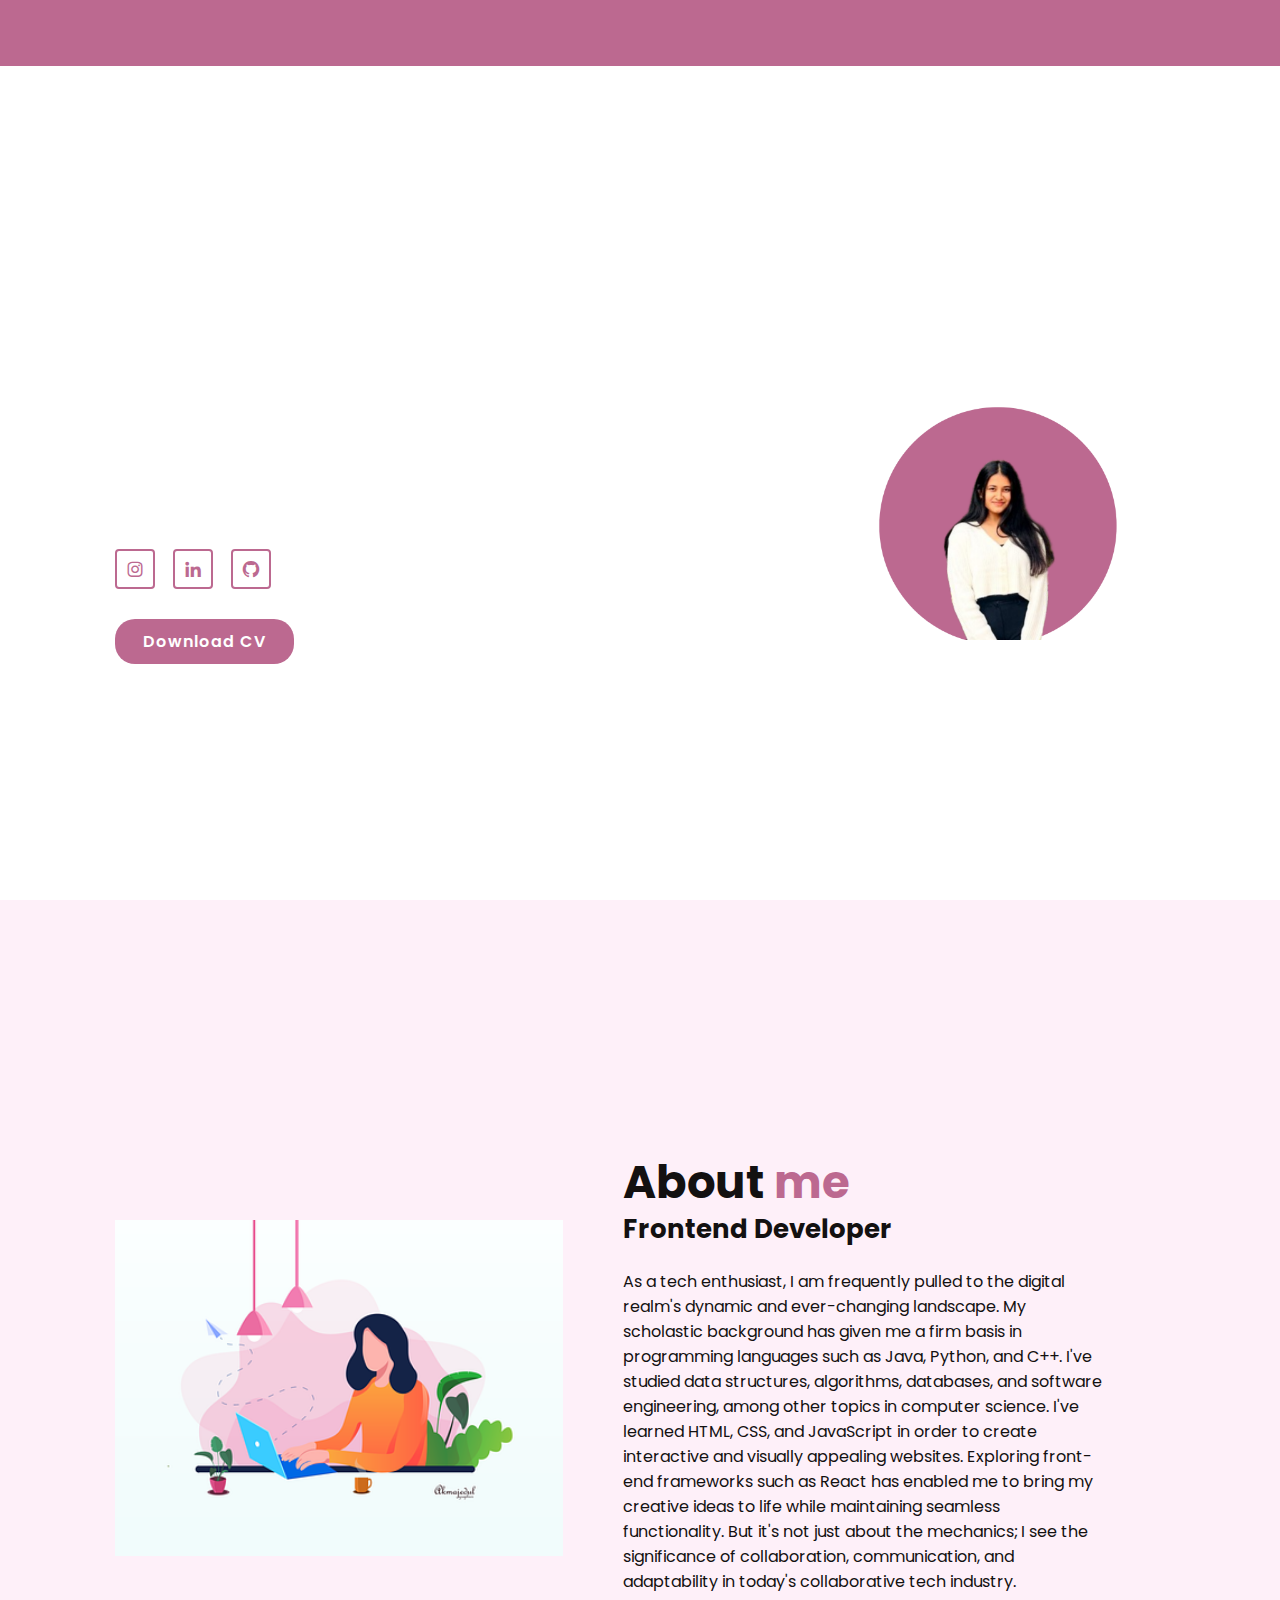
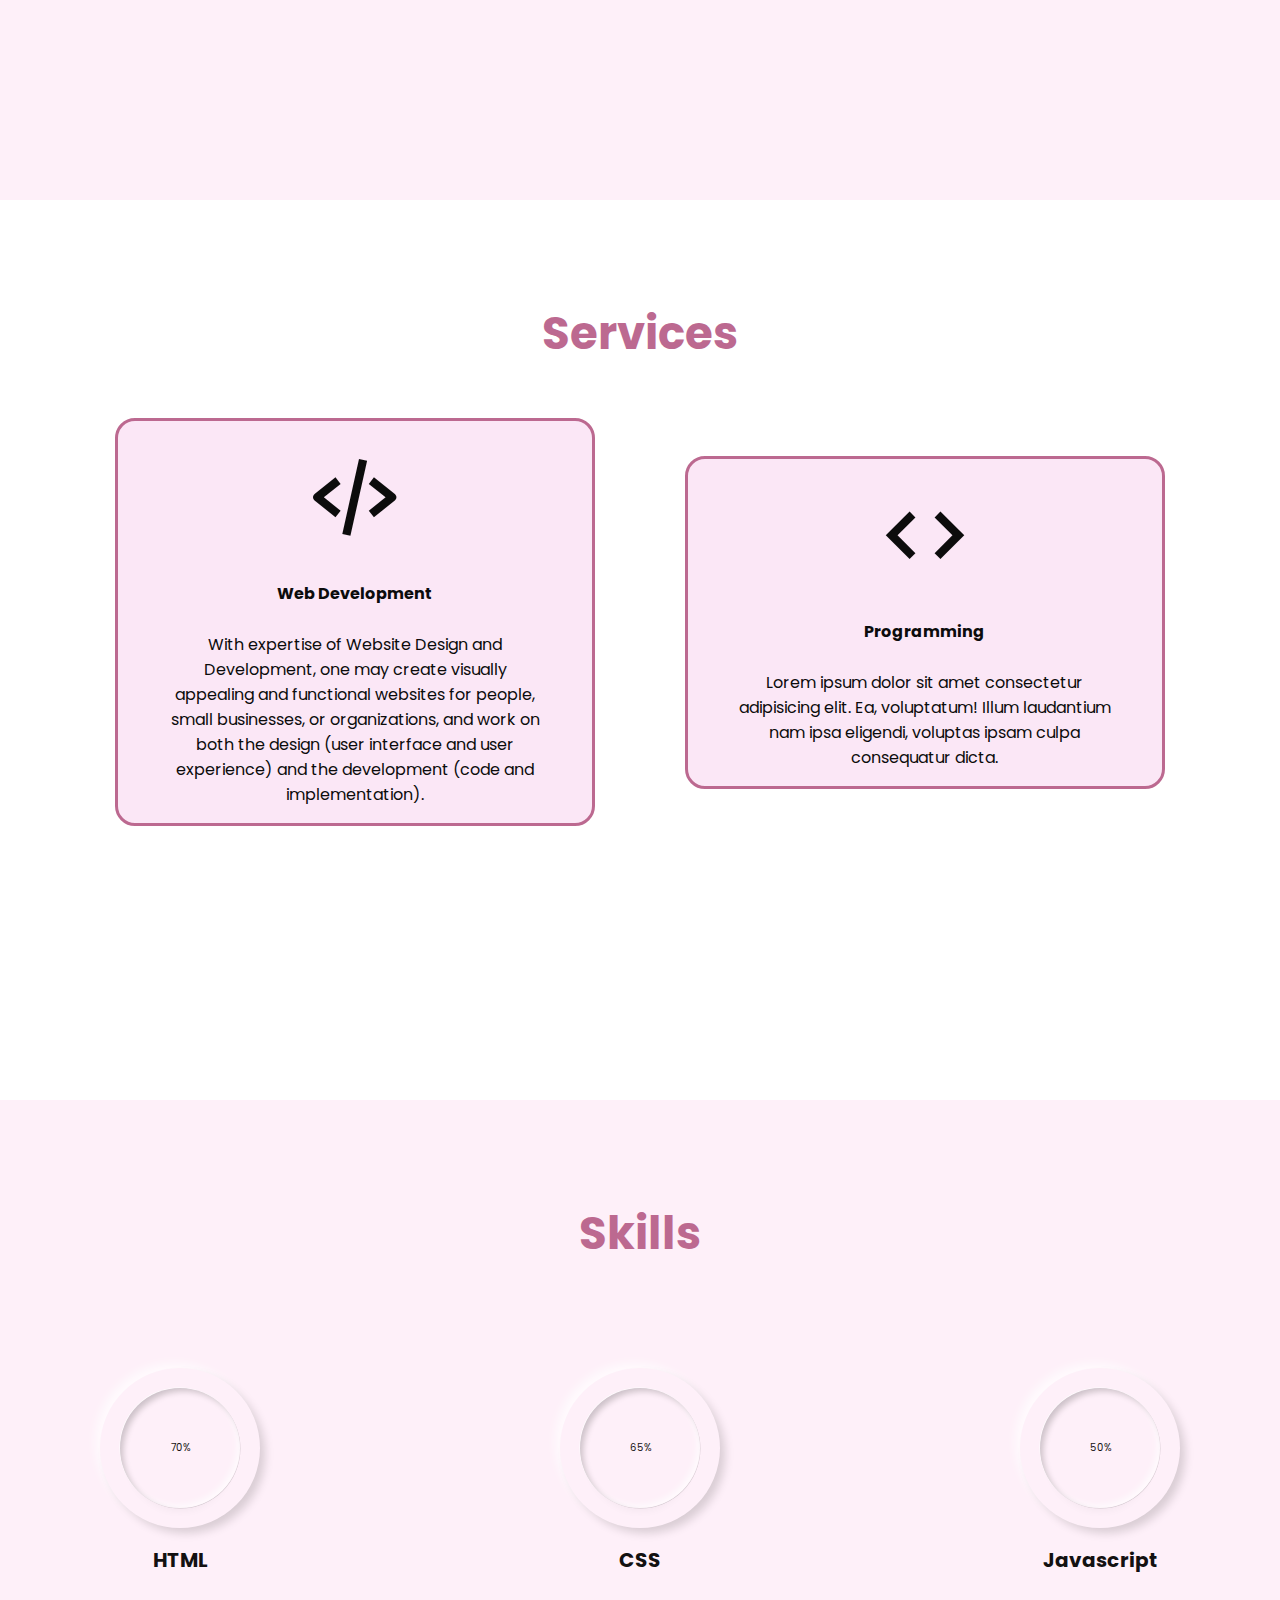
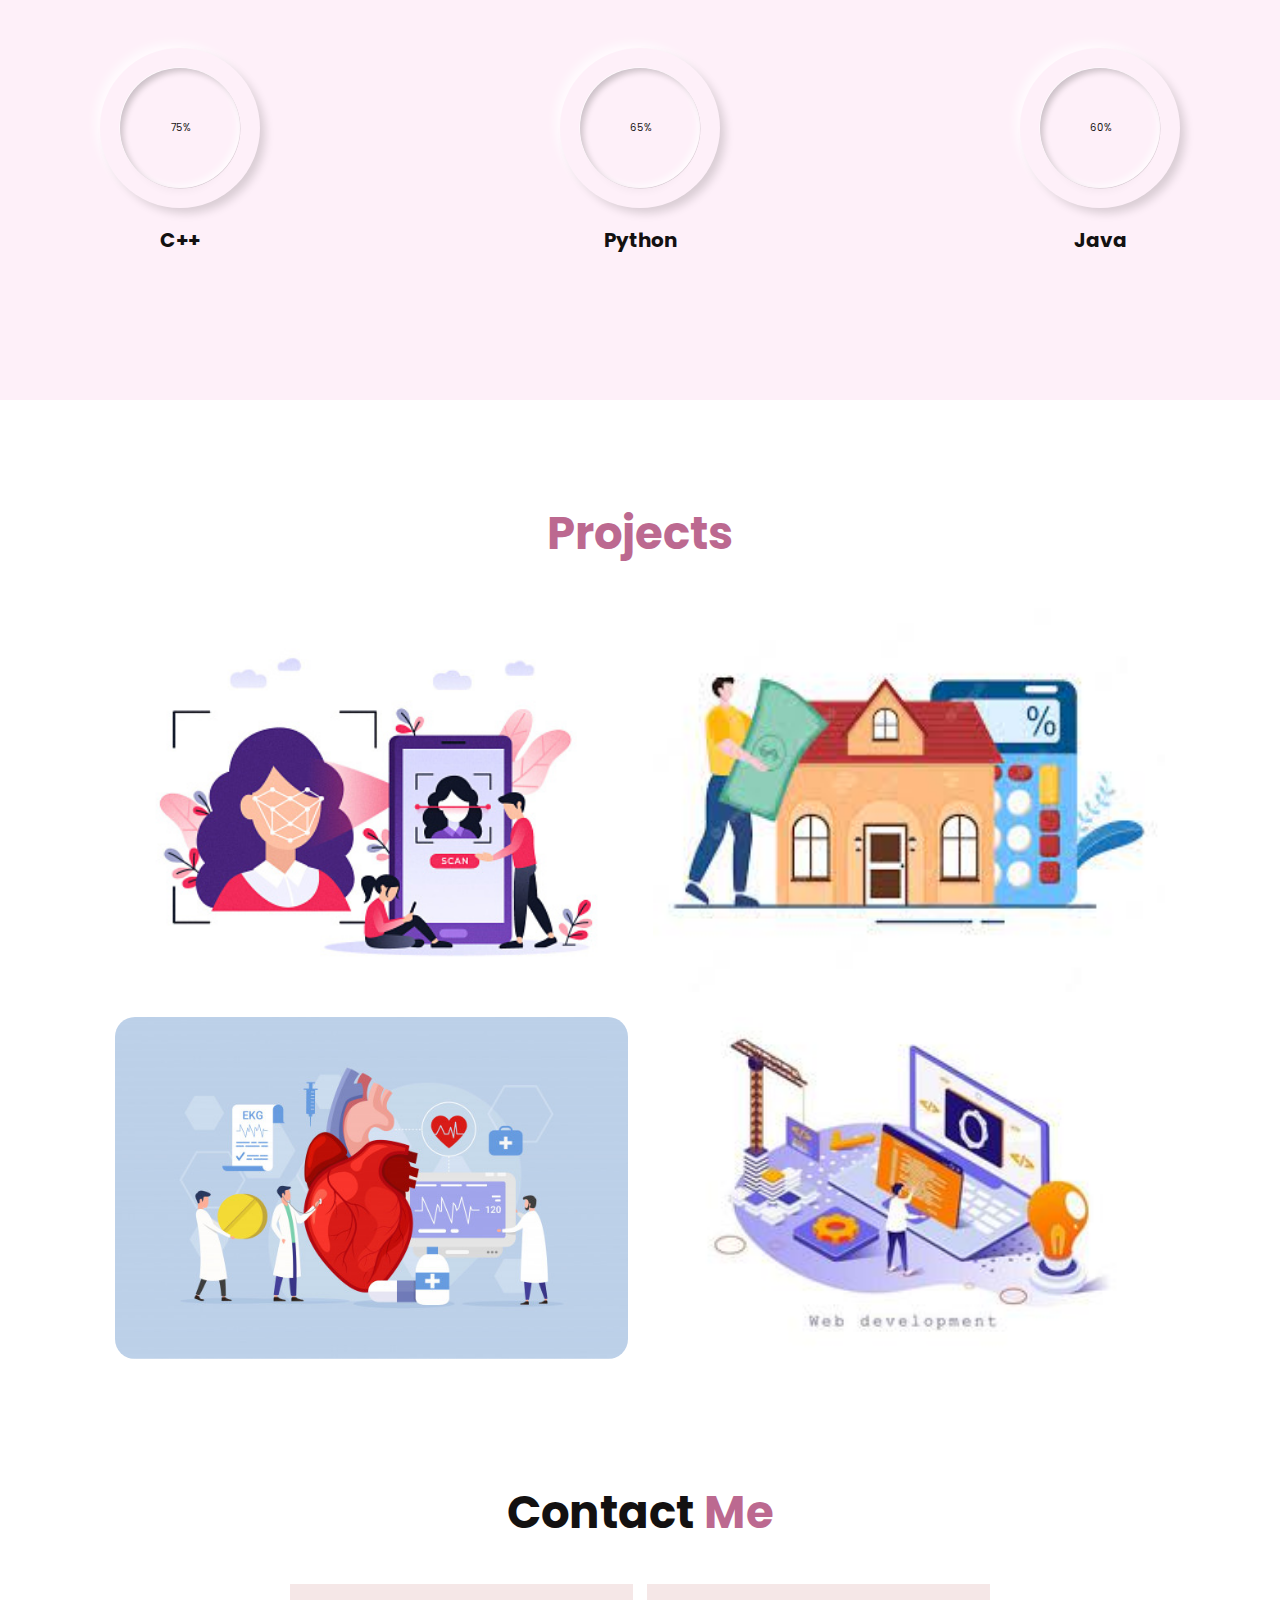
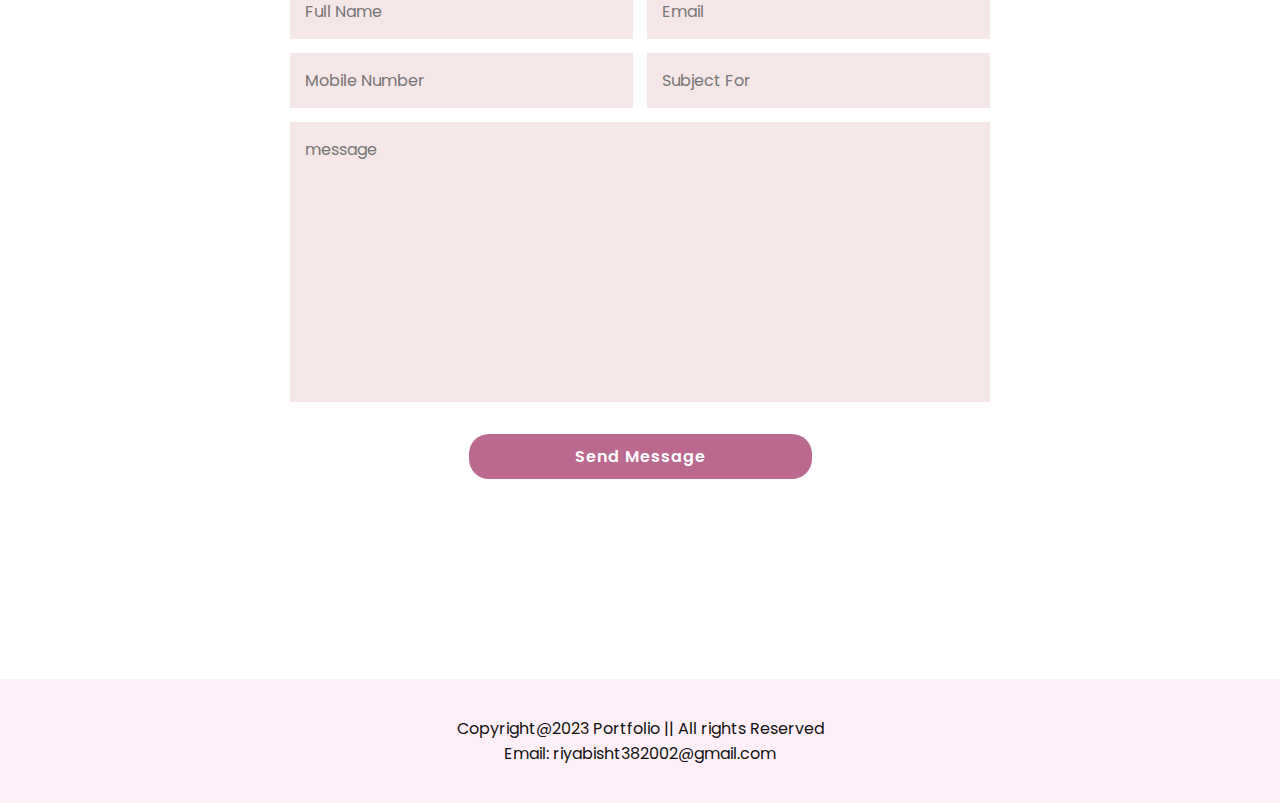
<file: TASK2/index.html>
<!DOCTYPE html>
<html lang="en">
<head>
    <meta charset="UTF-8">
    <meta name="viewport" content="width=device-width, initial-scale=10">
    <title>Portfolio</title>
    <link rel="stylesheet" href="style.css">
    <link href='https://unpkg.com/boxicons@2.1.4/css/boxicons.min.css' rel='stylesheet'>
    
    
</head>
<body>
    <header class=header>
        <a href="#" class="Logo">Portfolio</a>
        <i class='bx bx-menu' id="menu"></i>
        <nav class="navbar">
            <a href="#home" style="--clr:1" class="active">Home</a>
            <a href="#about"style="--clr:2" >About</a>
            <a href="#service" style="--clr:3">Services</a>
            <a href="#above" style="--clr:4">Skills</a>
            <a href="#portfolio" style="--clr:5" >Projects</a>
            <a href="#contact" style="--clr:6">contact</a>
        </nav>
    </header>

    <!-------------------------------------------------HOME----------------------------------------------------->
    <section class="home" id="home">
        <div class="home-detail">
            <h3>Hello! I'm</h3>
            <h1>Rakshita Bisht</h1>
            <p>I'm thrilled to welcome you to my portfolio. I'm a dedicated and enthusiastic college student, currently pursuing my Bachelor of Technology (B.Tech) in Computer Science. My journey in the world of technology began with a curiosity that quickly transformed into a passion.</p>
        
        <div class="social-media">
            <a href="https://www.instagram.com/rakshitabisht3/"><i class='bx bxl-instagram'></i></a>
            <a href="https://www.linkedin.com/in/rakshita-bisht-857005217/"><i class='bx bxl-linkedin'></i></a>
            <a href="https://github.com/rakshitabisht"><i class='bx bxl-github'></i></a>
        </div>
        <button class="btn" onclick="window.open('Rakshita Bisht RESUME.pdf','_blank')">Download CV</button>
    </div>
        <div class="home-img">
            <img src="3.png" alt="">
        </div>
    </section>

    <!-------------------------------------------------ABOUT----------------------------------------------------->
    <section class="about" id="about">
        <div class="about-img">
            <img src="about.png" alt="">
        </div>
        <div class="about-section">
            <h2 class="allheading">About <span>me</span></h2>
            <h3>Frontend Developer</h3>
            <p>As a tech enthusiast, I am frequently pulled to the digital realm's dynamic and ever-changing landscape. My scholastic background has given me a firm basis in programming languages such as Java, Python, and C++. I've studied data structures, algorithms, databases, and software engineering, among other topics in computer science. I've learned HTML, CSS, and JavaScript in order to create interactive and visually appealing websites. Exploring front-end frameworks such as React has enabled me to bring my creative ideas to life while maintaining seamless functionality. But it's not just about the mechanics; I see the significance of collaboration, communication, and adaptability in today's collaborative tech industry.</p>
            <!--<a href="#" class="btn">Read More</a>--->
        </div>
    </section>

    <!-------------------------------------------------SERVICES----------------------------------------------------->
    <section class="service" id="service">
        <h2 class="allheading"><span>Services</span></h2>
        <div class="service-section">
        <div class="service-box">
            <i class='bx bx-code-alt'></i>
            <h3>Web Development</h3>
            <p>With expertise of Website Design and Development, one may create visually appealing and functional websites for people, small businesses, or organizations, and work on both the design (user interface and user experience) and the development (code and implementation).</p>
           
        </div>
        <div class="service-box">
            <i class='bx bx-code'></i>
            <h3>Programming</h3>
            <p>Lorem ipsum dolor sit amet consectetur adipisicing elit. Ea, voluptatum! Illum laudantium nam ipsa eligendi, voluptas ipsam culpa consequatur dicta.</p>
           
        </div>
        </div>
    </section>

    <!-------------------------------------------------SKILLS----------------------------------------------------->
    <section class="SKILL" id="SKILL">
    <h2 class="allheading"><span>Skills</span></h2>
      
    <section class="above" id="above">
        <div class="skill">
            <div class="outer">
                <div class="inner">
                    <div id="number1">
                        70%
                    </div>
                </div>
            </div>
            <svg xmlns="http://www.w3.org/2000/svg" version="1.1" width="160px" height="160px">
                <defs>
                   <linearGradient id="GradientColor">
                      <stop offset="0%" stop-color="#e91e63" />
                      <stop offset="100%" stop-color="#673ab7" />
                   </linearGradient>
                </defs>
                <circle class="A" cx="80" cy="80" r="70" stroke-linecap="round" />
        </svg>
        <h2 class="text">HTML</h2>
        </div>

       <div class="skill">
        <div class="outer">
            <div class="inner">
                <div id="number2">
                    65%
                </div>
            </div>
        </div>
        <svg xmlns="http://www.w3.org/2000/svg" version="1.1" width="160px" height="160px">
            <defs>
               <linearGradient id="GradientColor">
                  <stop offset="0%" stop-color="#e91e63" />
                  <stop offset="100%" stop-color="#673ab7" />
               </linearGradient>
            </defs>
            <circle cx="80" cy="80" r="70" stroke-linecap="round" />
        </svg>
        <h2 class="text">CSS</h2>
        </div>


        <div class="skill">
            <div class="outer">
                <div class="inner">
                    <div id="number3">
                        50%
                    </div>
                </div>
            </div>
            <svg xmlns="http://www.w3.org/2000/svg" version="1.1" width="160px" height="160px">
                <defs>
                   <linearGradient id="GradientColor">
                      <stop offset="0%" stop-color="#e91e63" />
                      <stop offset="100%" stop-color="#673ab7" />
                   </linearGradient>
                </defs>
                <circle cx="80" cy="80" r="70" stroke-linecap="round" />
            </svg>
            <h2 class="text">Javascript</h2>
            </div>

    </section>
    


    <section class="below">
    <div class="skill">
        <div class="outer">
            <div class="inner">
                <div id="number4">
                    75%
                </div>
            </div>
        </div>
        <svg xmlns="http://www.w3.org/2000/svg" version="1.1" width="160px" height="160px">
            <defs>
               <linearGradient id="GradientColor">
                  <stop offset="0%" stop-color="#e91e63" />
                  <stop offset="100%" stop-color="#673ab7" />
               </linearGradient>
            </defs>
            <circle cx="80" cy="80" r="70" stroke-linecap="round" />
    </svg>
    <h2 class="text">C++</h2>
    </div>

    <div class="skill">
        <div class="outer">
            <div class="inner">
                <div id="number5">
                    65%
                </div>
            </div>
        </div>
        <svg xmlns="http://www.w3.org/2000/svg" version="1.1" width="160px" height="160px">
            <defs>
               <linearGradient id="GradientColor">
                  <stop offset="0%" stop-color="#e91e63" />
                  <stop offset="100%" stop-color="#673ab7" />
               </linearGradient>
            </defs>
            <circle cx="80" cy="80" r="70" stroke-linecap="round" />
    </svg>
    <h2 class="text">Python</h2>
    </div>

    <div class="skill">
        <div class="outer">
            <div class="inner">
                <div id="number6">
                    60%
                </div>
            </div>
        </div>
        <svg xmlns="http://www.w3.org/2000/svg" version="1.1" width="160px" height="160px">
            <defs>
               <linearGradient id="GradientColor">
                  <stop offset="0%" stop-color="#e91e63" />
                  <stop offset="100%" stop-color="#673ab7" />
               </linearGradient>
            </defs>
            <circle cx="80" cy="80" r="70" stroke-linecap="round" />
    </svg>
    <h2 class="text">Java</h2>
    </div>

    </section>
</section>
<!------------------------------------PROJECTS--------------------------------------------->
<section class="portfolio" id="portfolio">
    <h2 class="allheading"><span>Projects</span></h2>
    <div class="portfolio-section">
      <div class="portfolio-box">
        <img src="P1.jpg" alt="">
        <div class="portfolio-head">
            <h4>Face Recognition</h4>
            <p>Developed a Machine learning Project to detect and
                recognize the real time face of the person and
                displays the name of the person with a rectangular
                frame around their face.
                Classifier used was Haar Cascade Classifier &
                Used algorithm: KNN algorithm</p>
            <a href="https://github.com/rakshitabisht/Face-Recognition-ml-project"><i class='bx bx-link-external'></i></a>
        </div>
      </div>

      <div class="portfolio-box">
        <img src="hpp.jpeg" alt="">
        <div class="portfolio-head">
            <h4>House Price Prediction</h4>
            <p>Created a machine learning project which is used to
                predict house prices
                Used Liner regression model for predictive analysis.
                Libraries used : Panda, NumPy, Matplotlib</p>
            <a href="https://github.com/rakshitabisht/House-Price-Prediction-ml-project"><i class='bx bx-link-external'></i></a>
        </div>
      </div>

      <div class="portfolio-box">
        <img src="hdp.jpeg" alt="">
        <div class="portfolio-head">
            <h4>Heart Disease Predictionn</h4>
            <p>The heart disease prediction ml project made using KNeighbors classifier, DecisionTree classifier and RandomForest classifier which predicts whether a person is diagnosed with hearrt disease or not.</p>
            <a href="https://github.com/rakshitabisht/Heart-Disease-Prediction-project"><i class='bx bx-link-external'></i></a>
        </div>
      </div>

      <div class="portfolio-box">
        <img src="wdev.jpg" alt="">
        <div class="portfolio-head">
            <h4>Web Development</h4>
            <p>Developed a Web Development Project which tells
                about the basics of organic farming and how an
                individual can support and promote organic farming.
                Responsive for multiple device
                Languages used: HTML5, CSS3, Javascript</p>
            <a href="https://github.com/rakshitabisht/Web-development-"><i class='bx bx-link-external'></i></a>
        </div>
      </div>
      
    </div>
</section>

<!------------------------------------Contact Us--------------------------------------------->
<section class="contact" id="contact">
    <h2 class="allheading">Contact <span>Me</span></h2>
    <form action="#">
        <div class="input-box">
            <input type="text" placeholder="Full Name">
            <input type="email" placeholder="Email">
        </div>
        <div class="input-box">
            <input type="tel" placeholder="Mobile Number">
            <input type="text" placeholder="Subject For">
        </div>
        <textarea name="" id="" cols="30" rows="10" placeholder="message"></textarea>
        <input type="submit" class="btn" value="Send Message">
    </form>
</section>

<!------------------------------------Footer--------------------------------------------->
<footer class="footer">
    <div class="text">
        <p>Copyright@2023 Portfolio || All rights Reserved<br>
            Email: riyabisht382002@gmail.com
        </p>
        
        
    </div>
</footer>

<script defer src="script.js"></script>
</body>
</html>
</file>
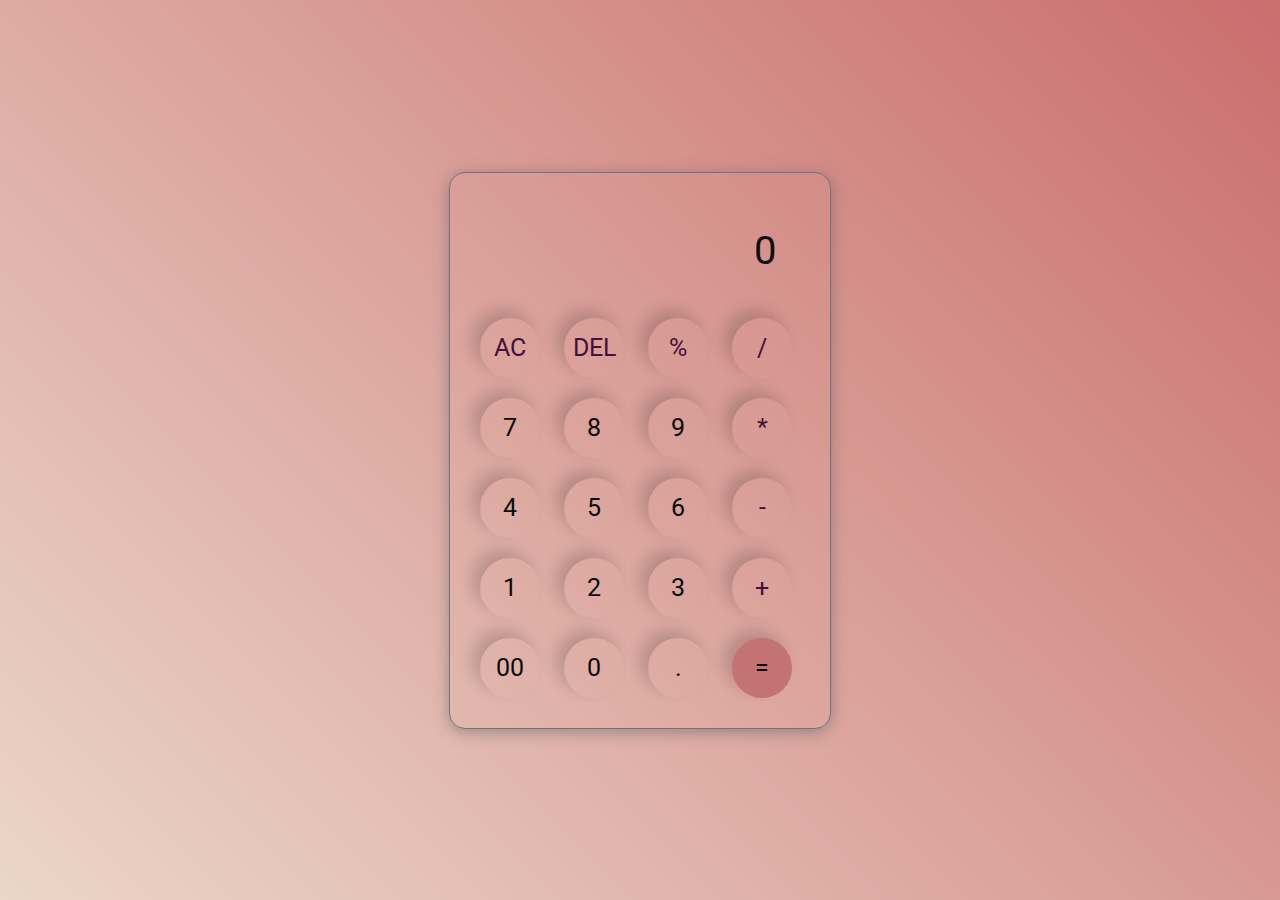
<file: TASK3/index.html>
<!DOCTYPE html>
<html lang="en">
<head>
    <meta charset="UTF-8">
    <meta name="viewport" content="width=device-width, initial-scale=1.0">
    <link rel="stylesheet" href="style.css">
    <title>CALCULATOR</title>
</head>
<body>
    <div class="calculator">
        <input type="text" placeholder="0" id="inputbody">
        <div>
            <button class="opr">AC</button>
            <button class="opr">DEL</button>
            <button class="opr">%</button>
            <button class="opr">/</button>
        </div>
        <div>
            <button>7</button>
            <button>8</button>
            <button>9</button>
            <button class="opr">*</button>
        </div>
        <div>
            <button>4</button>
            <button>5</button>
            <button>6</button>
            <button class="opr">-</button>
        </div>
        <div>
            <button>1</button>
            <button>2</button>
            <button>3</button>
            <button class="opr">+</button>
        </div>
        <div>
            <button>00</button>
            <button>0</button>
            <button>.</button>
            <button class="btn">=</button>
        </div>
        
    </div>
    <script src="script .js"></script>
</body>
</html>
</file>
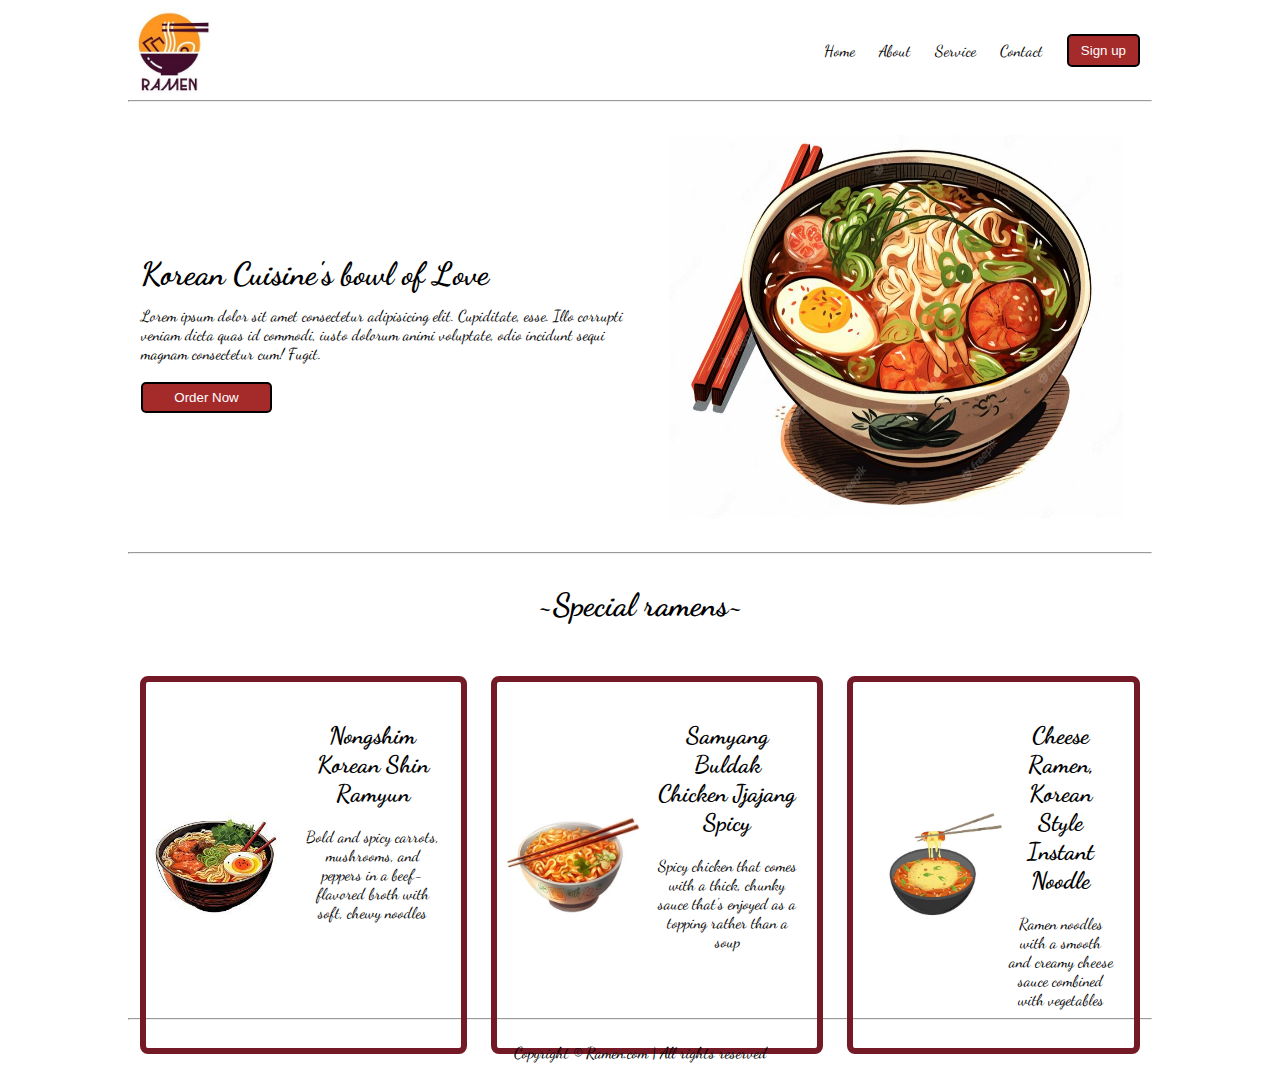
<file: TASK1/Task1.html>
<!DOCTYPE html>
<html lang="en">
<head>
    <meta charset="UTF-8">
    <meta name="viewport" content="width=device-width, initial-scale=1.0">
    <title>Ramen</title>
    <link rel="stylesheet" href="style.css">
</head>
<body>
   
    <div class="container m-auto">
        <header>
            <nav class="flex">
                <div class="font">
                    <img class="image" src="ramen-meal2.jpg" alt="RAMEN">
                </div>
                <ul class="navbar">
                    <li>Home</li>
                    <li>About</li>
                    <li>Service</li>
                    <li>Contact</li>
                    <li><button class="btn">Sign up</button></li>
                </ul>
            </nav>
        </header>

        <hr>

        <main class="screen "> 
            <section class="A"> 
                <div class="flexbox">
                <div class="left">
                    <h1>Korean Cuisine's bowl of Love</h1>
                    <p>Lorem ipsum dolor sit amet consectetur adipisicing elit. Cupiditate, esse. 
                        Illo corrupti veniam dicta quas id commodi, iusto dolorum animi voluptate, 
                        odio incidunt sequi magnam consectetur cum! Fugit.</p>
                        <br>

                        <button class="btn2">Order Now</button>
                </div>
                <div class="right">
                    <img class="img" src="ramen.jpg" alt="Ramen Image">
                </div>
            </div>
            </section>

           <hr> 

            <section class="section2">
                <h1 class="heading" >~Special ramens~</h1>
                <div class=" boxes">
                    <div class="box">
                        <div class="topleft">
                            <img class= "a" src="1.jpeg" alt="">
                        </div>
                    <div class="topright">
                        <h2>Nongshim Korean Shin Ramyun</h2>
                        <br>
                        <p> Bold and spicy carrots, mushrooms, and peppers in a beef-flavored broth with soft, chewy noodles</p>
                    </div>
                    </div>

                    <div class="box">
                        <div class="topleft">
                            <img class= "b" src="2.jpg" alt="">
                        </div>
                        <div class="topright">
                        <h2>Samyang Buldak Chicken Jjajang Spicy </h2>
                        <br>
                        <p>Spicy chicken that comes with a thick, chunky sauce that’s enjoyed as a topping rather than a soup</p>
                        </div>
                    </div>

                    <div class="box">
                        <div class="topleft">
                            <img class= "c" src="ramen3.jpg" alt="">
                        </div>
                        <div class="topright">
                        <h2>Cheese Ramen, Korean Style Instant Noodle</h2>
                        <br>
                        <p>Ramen noodles with a smooth and creamy cheese sauce combined with vegetables</p>
                        </div>
                    </div>
                </div>

            </section>
            <hr>
        </main>
        <footer>
            Copyright &copy; Ramen.com | All rights reserved
        </footer>
    </div>
   
</body>
</html>
</file>
<file: TASK2/style.css>
@import url('https://fonts.googleapis.com/css2?family=Poppins:wght@300;400;500;600;700&display=swap');
*{
    margin: 0;
    padding: 0;
    scroll-behavior: smooth;
    box-sizing: border-box;
    font-family: "poppins";
    outline: none;
    border: none;
}

html{
    font-size: 62.5%;
    overflow-x: hidden;
}
body{
    background: #ffffff;
    color: #131111;
}
.header{
    position: fixed;
    top: 0;
    left: 0;
    width: 100%;
    padding: 2rem 9%;
    background: #BC6990;
    display: flex;
    justify-content: space-between;
    align-items: center;
    z-index: 100;
}
.sticky{
    border-bottom: 1px solid rgba(255, 255, 255, .1); 
}
.Logo{
    font-size: 1.7rem;
    color: #fff;
    text-decoration: none;
    font-weight: 700;
    cursor: pointer;
    animation: SlideRight 1s ease forwards;
    opacity: 0;
}
@keyframes SlideRight{
    0%{
        transform: translateX(-100%);
        opacity: 1;
    }
    100%{
        transform: translateX(0);
        opacity: 1;
    }
}
.navbar a{
    color: #ffffff;
    text-decoration: none;
    font-weight: 500;
    display: inline-block;
    margin-left: 4rem;
    font-size: 1.7rem;
    animation: slideTop .5s ease forwards;
    opacity: 0;
    animation-delay: calc(.2s*var(--clr));
}
@keyframes slideTop{
    0%{
        transform: translatey(-100%);
        opacity: 1;
    }
    100%{
        transform: translatey(0);
        opacity: 1;
    }
}
.navbar a:hover,.navbar a.active{
    color: #aa0491; 
}
#menu{
    font-size: 3.6rem;
    display: none;
}
.home{
    display: flex;
    justify-content: center;
    align-items: center;
}
section{
    min-height: 100vh;
    padding: 10rem 9% 2rem;
}
.home-detail h3{
    font-size: 3.2rem;
    font-weight: 700;
    animation: slideTop .7s ease forwards;
    animation-delay: .7s;
    opacity: 0;
}
.home-detail h1{
    font-size: 5.6rem;
    font-weight: 700;
    margin: -3px 0;
    animation: SlideRight 1s ease forwards;
    opacity: 0;
    animation-delay: 1s
}
.home-detail p{
    font-size: 1.6rem;
    opacity: 1;
    animation: SlideLeft 1s ease forwards;
    opacity: 0;
    animation-delay: 1s;
}
@keyframes SlideLeft{
    0%{
        transform: translateX(100px);
        opacity: 0;
    }
    100%{
        transform: translateX(0);
        opacity: 1;
    }
}
.social-media a{
    display: inline-flex;
    width: 4rem;
    height: 4rem;
    border-radius: 10%;
    color: #BC6990;
    font-size: 2rem;
    border: 2px solid #BC6990;
    background: transparent;
    justify-content: center;
    align-items: center;
    text-decoration: none;
    margin: 3rem 1.5rem 3rem 0;
    transition: .5s ease;
}
.social-media a:hover,.social-media a.active{
    background: #BC6990;
    color: #000;
    box-shadow: 0 0 20px #BC6990;
}
.home-detail h3:nth-of-type(2){
    margin-bottom: 2rem;
}
.btn{
    display: inline-block;
    font-size: 1.6rem;
    padding: 1rem 2.8rem;
    border-radius: 20px;
    color: #ffffff;
    background: #BC6990;
    font-weight: 600;
    text-decoration: none;
    letter-spacing: 1px;
    border: none;
    outline: none;
    transition: .5s ease;
    cursor: pointer;
}    
.btn:hover{
    background: #ffffff;
    color: #d83dbc;
    border: 1px solid #940187;
}
.home .home-img img{
    width: 25vw;
}
.about-img img{
    width: 35vw;
}
.about-section{
    padding: 60px;
}
.about{
    display: flex;
    justify-content: center;
    align-items: center;
    background: #fef0f9;
}
.allheading{
    text-align: center;
    font-size: 4.5rem;
}
span{
    color: #BC6990;
}
.about-section h2{
    text-align: left;
    line-height: 1.2;
}
.about-section h3{
    font-size: 2.6rem;
}
.about-section p{
    font-size: 1.6rem;
    margin: 2rem 0 3rem;
}
.service-section{
    display: flex;
    justify-content: center;
    align-items: center;
    gap: 9rem;
    flex-wrap: wrap;
}
.service-section .service-box{
    flex: 1 1 30rem;
    padding: 1rem 3rem 0rem;
    border-radius: 2rem;
    background: #fbe7f6;
    text-align: center;
    border: 3px solid #BC6990;
    transition: .5s ease;
}
.service-box:hover{
    border: 2px solid #BC6990;
    transform: scale(1.2);
}
.service h2{
    margin-bottom: 5rem;
}
.service-box{
    font-size: 100px;
    color: #0c0c0c;
}
.service h3{
    font-size: 1.6rem;
}
.service-box p{
    font-size: 1.6rem;
    margin: 1rem 0px 0rem;
    padding: 16px;
}
.skill{
    width: 160px;
    height: 160px;
    /*background-color:rgb(255, 255, 255);*/
    position: relative;
}
.SKILL{
    background:  #fef0f9 ;
}
.outer{
    height: 160px;
    width: 160px ;
    padding: 20px;
    box-shadow: 6px 6px 10px -1px rgba(0, 0, 0, 0.15),
    -6px -6px 10px -1px rgba(255, 255, 255, 0.7);
    border-radius: 50%;
}
.inner{
    height: 120px;
    width: 120px;
    box-shadow: inset 4px 4px 6px -1px rgba(0, 0, 0, 0.2),
     inset -4px -4px 6px -1px rgba(255, 255, 255, 0.7),
     -0.5px -0.5px 0px rgba(255, 255, 255, 1), 0.5px 0.5px
     0px rgba(0, 0, 0, 0.15), 0px 12px 10px -10px rgba(0, 0, 0, 0.05);
    border-radius: 50%; 
    display: flex;
    align-items: center;
    justify-content: center;
}
#number{
    font-weight: 600;
    color: #0c0c0c;
    font-size: 30px;
}
circle {
    fill: none;
    stroke: url(#GradientColor);
    stroke-width: 20px;
    stroke-dasharray: 480;
    stroke-dashoffset: 480;
    animation: anim 2s linear forwards;
}
svg{
    position: absolute;
    top: 0;
    left: 0;
}
@keyframes anim{
    100%{
        stroke-dashoffset: 144;
    }
}
.text{
    font-size: 20px;
    display: flex;
    justify-content: center;
    padding: 17px;
}
.above{
    min-height: 20vh;
    display: flex;
    flex-direction: row;
    gap: 30rem;
    align-items: center;
    justify-content: center;
}
.below{
    min-height: 20vh;
    display: flex;
    flex-direction: row;
    gap: 30rem;
    align-items: center;
    justify-content: center;
}
.portfolio{
    background: #ffffff;
}
.portfolio-img{
    width: 100%;
}
.portfolio h2{
    margin-bottom: 4rem;
}
.portfolio-box{
    position: relative;
    border-radius: 2rem;
    box-shadow: 0 0 1rem #fefefe;
    overflow: hidden;
    display: flex;
}
.portfolio-section{
    display: grid;
    grid-template-columns: repeat(2,1fr);
    text-align: center;
    gap: 2.5rem;
}
.portfolio-box img{
    width: 100%;
    transition: .5s ease;
}
.portfolio-head{
    flex-direction: column;
    position: absolute;
    bottom: 0;
    left: 0;
    width: 100%;
    height: 100%;
    background: linear-gradient(rgba(255, 255, 255, 0.3), #f33f96);
    display: flex;
    justify-content: center;
    align-items: center;
    padding: 0 4rem;
    transform: translateY(100%);
    transition: .5s ease;
}
.portfolio-box:hover img{
    transform: scale(1.2);
    display: flex;
    align-items: center;
    justify-content: center;
}
.portfolio-box:hover .portfolio-head{
    transform: translateY(0%);
}
.portfolio-box .portfolio-head h4{
    font-size: 3rem;
}
.portfolio-head a{
    display: inline-flex;
    justify-content: center;
    align-items: center;
    width: 5rem;
    height: 5rem;
    border: 50%;
    text-decoration: none;
}
.portfolio-head i{
    font-size: 2rem;
    color: #ffffff;
}

.contact h2{
    margin-bottom: 3rem;
}
.contact form{
    max-width: 70rem;
    margin: 1rem auto;
    text-align: center;
    margin-bottom: 3rem;
}
form .input-box{
    display: flex;
    justify-content: space-between;
    flex-wrap: wrap;
}
form input,textarea{
    width: 100%;
    padding: 1.5rem;
    font-size: 1.6rem;
    border: none;
    outline: none;
    color: #010101;
    background-color: #f5e7e7;
    gap: 2.5rem;
    margin: .7rem 0;
}
form input{
    width: 49%;
}
textarea{
    resize: none;
}
form .btn{
    margin-top: 2rem;
    cursor: pointer;
}
@media(max-width:1200px){
    html{
        font-size: 55%;
    }
}
@media(max-width:991px){
    .header{
        padding: 2rem 3%;
    }
    .service{
        margin-bottom: 7rem;
    }
    section{ 
        padding: 10rem 3% 2rem;
    }
    .portfolio{
        margin-bottom: 7rem;
    }
    .contact{
        min-height: auto;
    }
}
@media(max-width:768px){
    #menu{
        display: block;
    }
    .navbar{
        position: absolute;
        left: 0;
        top: 100%;
        width: 100%;
        padding: 1rem 3%;
        background: #000;
        border-top: 1px solid rgba(255, 255, 255, .1);
        box-shadow: 0 .5rem 1rem rgba(255, 255, 255, .1);
        display: none;
    }
    .navbar .active{
        display: block;
    }
    .navbar a{
        display: block;
        font-size: 2rem;
        margin: 3rem 0;
    }
    .home{
        flex-direction: column-reverse;
    }
    .home-detail h1{
        font-size: 2.6rem;
    }
    .home-detail h3{
        font-size: 2.6rem;
    }
    .home-detail h4{
        font-size: 5rem;
    }
    .home-detail img{
        width: 70vw;
        margin-top: 4rem;
    }
    .about{
        flex-direction: column;
    }
    .about-img{
        width: 70vw;
    }
    .portfolio h2{
        margin-bottom: 3rem;
    }
    .portfolio .portfolio-section{
        grid-template-columns: repeat(2,1fr);
    }
}
@media(max-width:617px){
    .portfolio .portfolio-section{
        grid-template-columns: repeat(1,1fr);
    }
}
@media(max-width:450px){
    html{
        font-size: 50%;
    }
    .input-box input{
        width: 100%;
    }
}
@media(max-width:365px){
    .home-img img{
        width: 90vw;
    }
    .about-img img{
        width: 90vw;
    }
}
.footer{
    background-color: #fef0f9;
    display: flex;
    justify-content: center;
    align-items: center;
    flex-direction: wrap;
    padding: 2rem 9%;
}
.footer .text p{
    font-size: 1.6rem;
    text-align: center;
}
</file>
<file: TASK3/style.css>
@import url('https://fonts.googleapis.com/css2?family=Dancing+Script:wght@400;700&family=Roboto:wght@300&display=swap');
*{
    margin: 0;
    padding: 0;
    box-sizing: border-box;
    font-family: 'Roboto', sans-serif;
}
body{
    width: 100%;
    height: 100vh;
    display: flex;
    justify-content: center;
    align-items: center;
    background: linear-gradient(45deg, #ebd6c8, #ca6e6e);

}
.calculator{
    border: 1px solid #717377;
    padding: 20px;
    border-radius: 16px;
    background: transparent;
    box-shadow: 0px 3px 15px rgba(88, 90, 94, 0.5);
}
input{
    width: 320px;
    border: none;
    padding: 24px;
    margin: 10px;
    background: transparent;
    box-shadow: 0px 3px 15px rgbs(84, 84, 84, 0.1);
    font-size: 40px;
    text-align: right;
    cursor: pointer;
    color: rgb(26, 23, 23);
}

input::placeholder{
    color: rgb(14, 14, 14);
}
button{
    border: none;
    width: 60px;
    height: 60px;
    margin: 10px;
    border-radius: 50%;
    background: transparent;
    color: #0a0a0a;
    font-size: 25px;
    box-shadow: -8px -8px 15px rgba(40, 32, 32, 0.2);  
    cursor: pointer; 
}
.btn{
    background-color: rgb(195, 115, 115);
}
.opr{
    color: #44103c;
}
</file>
<file: TASK1/style.css>
@import url('https://fonts.googleapis.com/css2?family=Dancing+Script:wght@400;700&display=swap');

*{
    margin: 0;
    padding: 0;
  
}

.screen{
    min-height: 100vh;
}

.m-auto{
    margin-left: auto;
    margin-right: auto;
}

.container{
    max-width: 80vw;
    font-family: 'Dancing Script', cursive;
} 

.flex{
    display: flex;
    justify-content: space-between;
}

.navbar{
    display: flex;
    align-items: center;
    height: 100px;
    font-family: 'Dancing Script', cursive;
}

.navbar li{
    list-style: none;
    margin: 0 12px; 
}

.font{
    font-weight: 900;
    align-items: center;
    display: flex;
    color: brown;
}

.font .image{
    width: 85px;
}

.left{
    width: 50%;
    display: flex;
    align-content: center;
    flex-direction: column;
    height: 50vh;
    justify-content: center;
    padding-left: 13px ;
    padding-right: 13px;
}

.right{
    width: 50%;
    display: flex;
    text-align: center;
    align-content: center;
    flex-direction: row;
    justify-content: center;
    text-align: -webkit-right;
    float: right;
}

.A{
    max-height: 100vh;
    
}

.left h1{
    margin-top: 13px;
    margin-bottom: 13px;
}

.btn{
    padding:7px 12px;
    border: 2px solid black;
    border-radius: 5px;
    color: white;
    background-color: brown;
    cursor: pointer;
    
}

.btn2{
    padding: 6px 13px;
    border: 2px solid black;
    border-radius: 5px;
    color: white;
    background-color: brown;
    cursor: pointer;
    width: 131px;
}

.right .img{
    width: 454px;
    padding: 33px;
   
    justify-content : center;
}

.flexbox{
    display: flex;
}

.section2{
    height: 432px;
}

.section2 h1{
    font-size: 4 rem;
    text-align: center;
    margin: 32px;
}

.boxes{
    display: flex;
    justify-content: center;
}

.box{
    margin: 20px 12px;
    padding: 25px 6px;
    min-width: 19vw;
    border: 6px solid rgb(116, 26, 39);
    text-align: center;
    border-radius: 8px;
    display: flex;
}

.topleft{
    width: 50%;
    text-align: center;
    justify-content: center;
    flex-direction: column;
    display: flex;
}

.topright{
    width: 50%;
    text-align: center;
    flex-direction: column;
    padding: 14px;
}

.a{
    width: 125px;
   
}

.b{
    width: 140px;
}

.c{
    width: 150px;
}

footer{
    padding: 23px;
    text-align: center;
}
</file>
